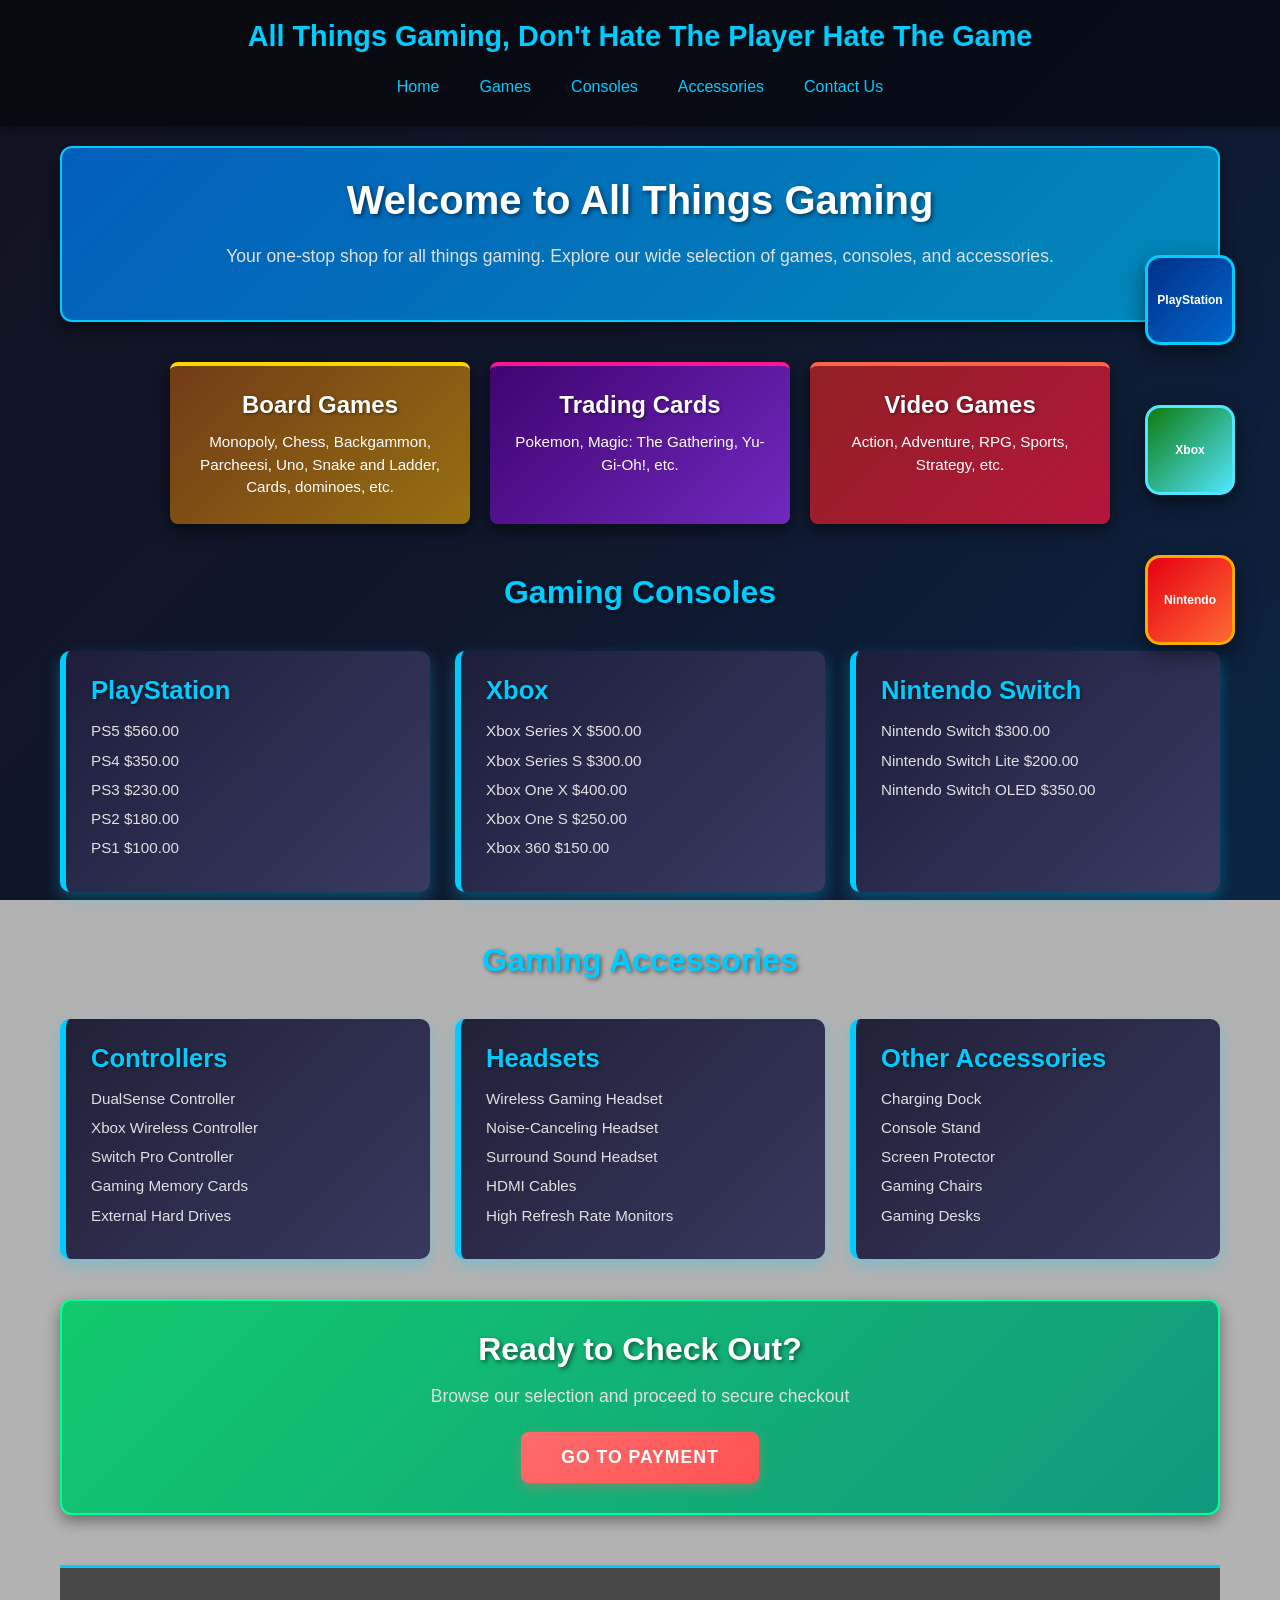
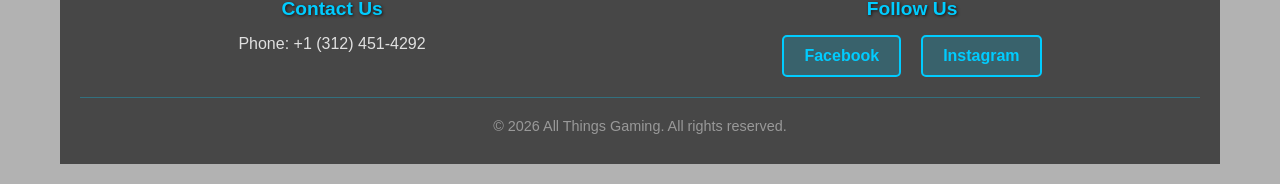
<file: index.html>
<!DOCTYPE html>
<html lang="en">
<head>
    <meta charset="UTF-8">
    <meta name="viewport" content="width=device-width, initial-scale=1.0">

<link rel="stylesheet" href="styles.css">

    <title>Gaming Store</title>
    <div class="page">
            <header class="site-header">
                  <div class="brand">
                        
                        <h1>All Things Gaming, Don't Hate The Player Hate The Game</h1>
                  </div>
                    <nav class="site-nav">
                            <ul>
                                <li><a id="nav-home" href="#">Home</a></li>
                                <li><a id="nav-games" href="#">Games</a></li>
                                <li><a id="nav-consoles" href="#">Consoles</a></li>
                                <li><a id="nav-accessories" href="#accessories">Accessories</a></li>
                                <li><a id="nav-contact" href="#contact-info">Contact Us</a></li>
                            </ul>
                    </nav>
            </header>
            <main>
            
            <section id="home" class="hero">
                    <h2>Welcome to All Things Gaming</h2>
                    <p>Your one-stop shop for all things gaming. Explore our wide selection of games, consoles, and accessories.</p>
            </section>

            <section class="category-container">
                <div class="category board-games">
                    <h3>Board Games</h3>
                    <p>Monopoly, Chess, Backgammon, Parcheesi, Uno, Snake and Ladder, Cards, dominoes, etc.</p>
                </div>

                <div class="category trading-cards">
                    <h3>Trading Cards</h3>
                    <p>Pokemon, Magic: The Gathering, Yu-Gi-Oh!, etc.</p>
                </div>

                <div class="category video-games">
                    <h3>Video Games</h3>
                    <p>Action, Adventure, RPG, Sports, Strategy, etc.</p>
                </div>
            </section>

            <section class="consoles-section">
                <h2>Gaming Consoles</h2>
                <div class="consoles-grid">
                    <div class="console" id="console-playstation">
                        <h3>PlayStation</h3>
                        <p>PS5 $560.00</p>
                        <p>PS4 $350.00</p>
                        <p>PS3 $230.00</p>
                        <p>PS2 $180.00</p>
                        <p>PS1 $100.00</p>
                    </div>
                    <div class="console" id="console-xbox">
                        <h3>Xbox</h3>
                        <p>Xbox Series X $500.00</p>
                        <p>Xbox Series S $300.00</p>
                        <p>Xbox One X $400.00</p>
                        <p>Xbox One S $250.00</p>
                        <p>Xbox 360 $150.00</p>
                    </div>
                    <div class="console" id="console-nintendo">
                        <h3>Nintendo Switch</h3>
                        <p>Nintendo Switch $300.00</p>
                        <p>Nintendo Switch Lite $200.00</p>
                        <p>Nintendo Switch OLED $350.00</p>
                    </div>
                </div>
            </section>   

            <section id="accessories" class="accessories-section">
                <h2>Gaming Accessories</h2>
                <div class="accessories-grid">
                    <div class="accessory-card">
                        <h3>Controllers</h3>
                        <p>DualSense Controller</p>
                        <p>Xbox Wireless Controller</p>
                        <p>Switch Pro Controller</p>
                        <p>Gaming Memory Cards</p>
                        <p>External Hard Drives</p>
                    </div>
                    <div class="accessory-card">
                        <h3>Headsets</h3>
                        <p>Wireless Gaming Headset</p>
                        <p>Noise-Canceling Headset</p>
                        <p>Surround Sound Headset</p>
                        <p>HDMI Cables</p>
                        <p>High Refresh Rate Monitors</p>
                    </div>
                    <div class="accessory-card">
                        <h3>Other Accessories</h3>
                        <p>Charging Dock</p>
                        <p>Console Stand</p>
                        <p>Screen Protector</p>
                        <p>Gaming Chairs</p>
                        <p>Gaming Desks</p>
                    </div>
                </div>
            </section>

            <div class="animated-consoles-container">
                <div class="console-animator">
                    <div class="floating-console playstation-box" data-console="playstation">
                        <div class="console-icon playstation-icon">
                            <span>PlayStation</span>
                        </div>
                    </div>
                    <div class="floating-console xbox-box" data-console="xbox">
                        <div class="console-icon xbox-icon">
                            <span>Xbox</span>
                        </div>
                    </div>
                    <div class="floating-console nintendo-box" data-console="nintendo">
                        <div class="console-icon nintendo-icon">
                            <span>Nintendo</span>
                        </div>
                    </div>
                </div>
            </div>

            <section class="payment-section">
                <div class="payment-container">
                    <h2>Ready to Check Out?</h2>
                    <p>Browse our selection and proceed to secure checkout</p>
                    <a href="payment.html" class="payment-button">Go to Payment</a>
                </div>
            </section>
             
            <footer id="contact-info" class="site-footer">
                <div class="footer-content">
                    <div class="footer-section">
                        <h4>Contact Us</h4>
                        <p class="phone"><a href="tel:+1-312 451 4292">Phone: +1 (312) 451-4292</a></p>
                    </div>
                    <div class="footer-section">
                        <h4>Follow Us</h4>
                        <div class="social-links">
                            <a href="https://facebook.com/allthingsgaming" target="_blank" class="social-link facebook">Facebook</a>
                            <a href="https://instagram.com/allthingsgaming" target="_blank" class="social-link instagram">Instagram</a>
                        </div>
                    </div>
                </div>
                <div class="footer-bottom">
                    <p>&copy; 2026 All Things Gaming. All rights reserved.</p>
                </div>
            </footer>
            </main>
</head>
<body>
    <script>
        document.addEventListener('DOMContentLoaded', function () {
            const homeLink = document.getElementById('nav-home');
            const gamesLink = document.getElementById('nav-games');
            const consoesLink = document.getElementById('nav-consoles');
            const accessoriesLink = document.getElementById('nav-accessories');
            const contactLink = document.getElementById('nav-contact');
            const homeSection = document.getElementById('home');
            const gamesSection = document.querySelector('.category-container');
            const consoesSection = document.querySelector('.consoles-section');
            const accessoriesSection = document.getElementById('accessories');
            const contactSection = document.getElementById('contact-info');
            const animatedConsoles = document.querySelectorAll('.floating-console');

            function showSection(activeSection) {
                [homeSection, gamesSection, consoesSection, accessoriesSection].forEach(section => {
                    if (section) section.style.display = 'none';
                });
                if (activeSection) activeSection.style.display = 'block';
                window.scrollTo({ top: 0, behavior: 'smooth' });
            }

            function filterConsole(consoleType) {
                const consoleCards = document.querySelectorAll('.console');
                consoleCards.forEach(card => {
                    card.style.display = 'none';
                });
                
                let selectedId = '';
                if (consoleType === 'playstation') selectedId = 'console-playstation';
                else if (consoleType === 'xbox') selectedId = 'console-xbox';
                else if (consoleType === 'nintendo') selectedId = 'console-nintendo';
                
                if (selectedId) {
                    const selected = document.getElementById(selectedId);
                    if (selected) selected.style.display = 'block';
                }
            }

            function showAllConsoles() {
                const consoleCards = document.querySelectorAll('.console');
                consoleCards.forEach(card => {
                    card.style.display = 'block';
                });
            }

            if (homeLink) {
                homeLink.addEventListener('click', function (event) {
                    event.preventDefault();
                    [homeSection, gamesSection, consoesSection, accessoriesSection].forEach(section => {
                        if (section) section.style.display = 'block';
                    });
                    showAllConsoles();
                    window.scrollTo({ top: 0, behavior: 'smooth' });
                });
            }

            if (gamesLink) {
                gamesLink.addEventListener('click', function (event) {
                    event.preventDefault();
                    showSection(gamesSection);
                });
            }

            if (consoesLink) {
                consoesLink.addEventListener('click', function (event) {
                    event.preventDefault();
                    showAllConsoles();
                    showSection(consoesSection);
                });
            }

            if (accessoriesLink) {
                accessoriesLink.addEventListener('click', function (event) {
                    event.preventDefault();
                    showSection(accessoriesSection);
                });
            }

            if (contactLink) {
                contactLink.addEventListener('click', function (event) {
                    event.preventDefault();
                    if (contactSection) {
                        contactSection.scrollIntoView({ behavior: 'smooth', block: 'start' });
                    }
                });
            }

            animatedConsoles.forEach(consoleElement => {
                consoleElement.addEventListener('click', function () {
                    const consoleType = this.getAttribute('data-console');
                    showSection(consoesSection);
                    filterConsole(consoleType);
                });
            });
        });
    </script>
</body>
</html>
</file>
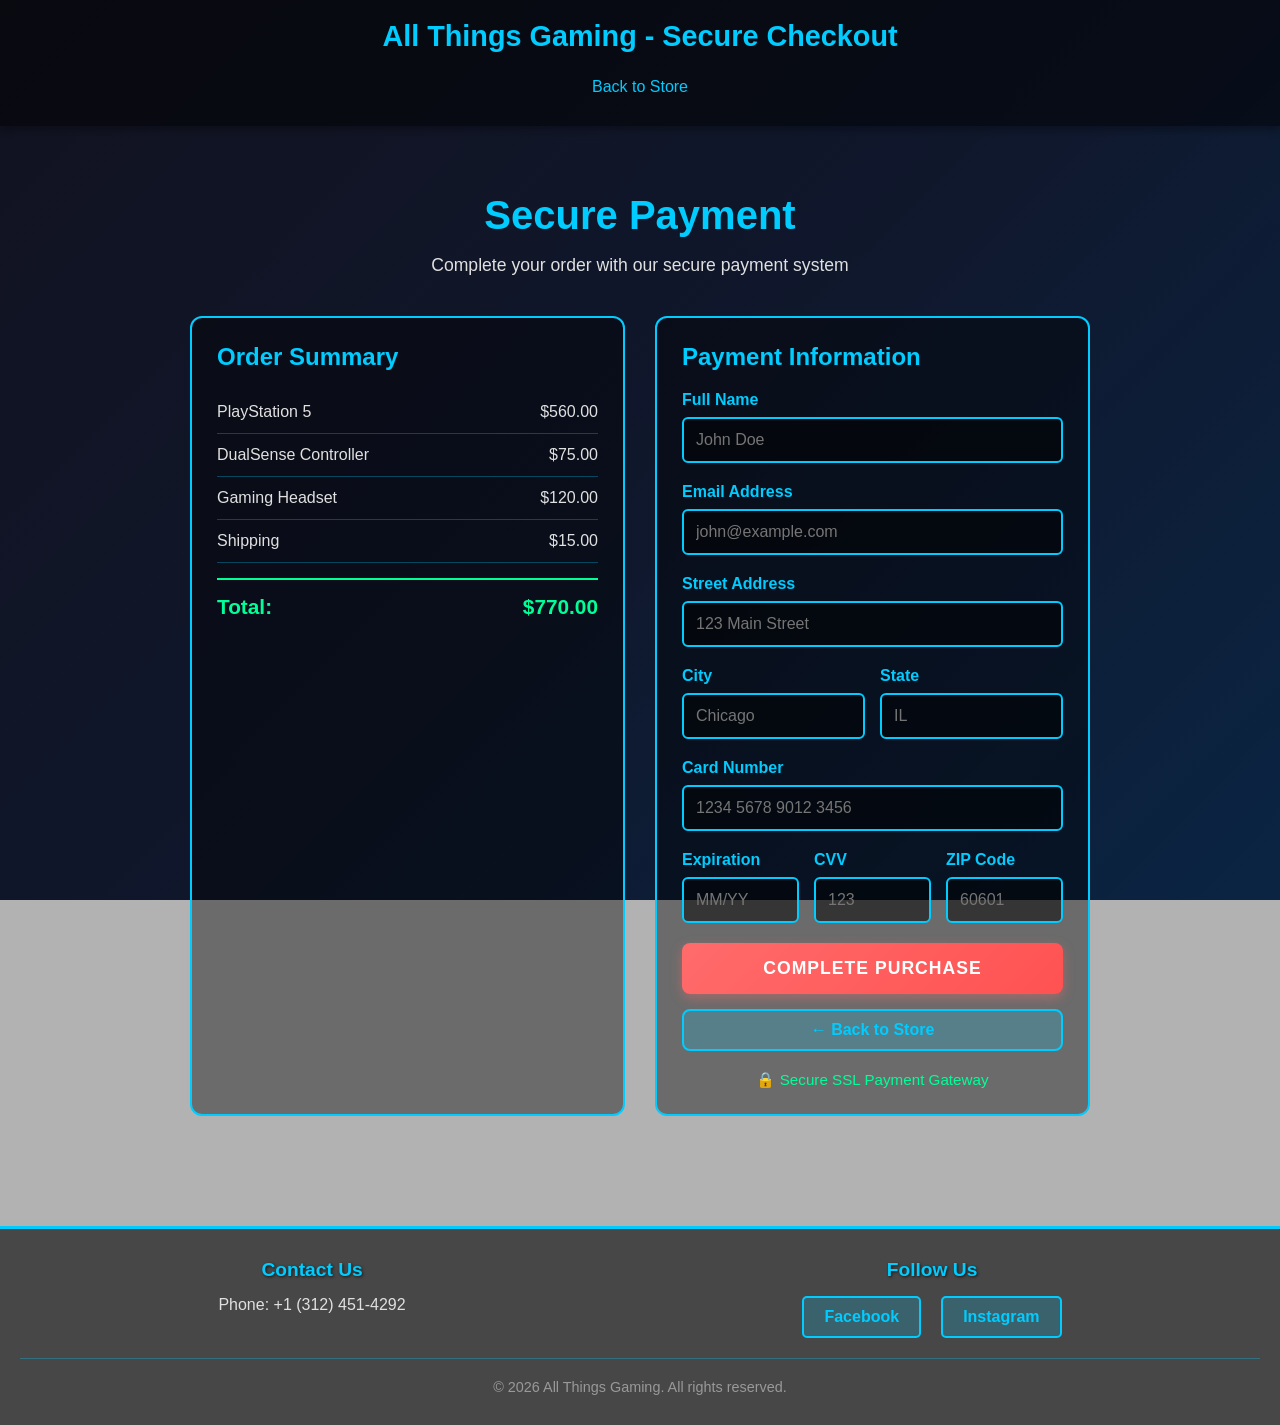
<file: payment.html>
<!DOCTYPE html>
<html lang="en">
<head>
    <meta charset="UTF-8">
    <meta name="viewport" content="width=device-width, initial-scale=1.0">
    <link rel="stylesheet" href="styles.css">
    <title>Payment - All Things Gaming</title>
    <style>
        /* Payment Page Styles */
        .payment-page {
            min-height: 100vh;
            padding: 20px;
        }

        .payment-wrapper {
            max-width: 900px;
            margin: 0 auto;
        }

        .payment-header {
            text-align: center;
            margin-bottom: 40px;
            padding-top: 20px;
        }

        .payment-header h1 {
            color: #00ccff;
            font-size: 2.5em;
            margin-bottom: 10px;
        }

        .payment-header p {
            color: #e0e0e0;
            font-size: 1.1em;
        }

        .payment-container-main {
            display: grid;
            grid-template-columns: 1fr 1fr;
            gap: 30px;
            margin-bottom: 40px;
        }

        .order-summary, .payment-form-section {
            background: rgba(0, 0, 0, 0.4);
            padding: 25px;
            border-radius: 12px;
            border: 2px solid #00ccff;
        }

        .order-summary h2, .payment-form-section h2 {
            color: #00ccff;
            font-size: 1.5em;
            margin-top: 0;
            margin-bottom: 20px;
        }

        .order-item {
            display: flex;
            justify-content: space-between;
            padding: 12px 0;
            border-bottom: 1px solid rgba(0, 204, 255, 0.3);
            color: #e0e0e0;
        }

        .order-item:last-child {
            border-bottom: none;
        }

        .order-total {
            display: flex;
            justify-content: space-between;
            padding: 15px 0;
            font-size: 1.3em;
            font-weight: bold;
            color: #00ff99;
            margin-top: 15px;
            padding-top: 15px;
            border-top: 2px solid #00ff99;
        }

        .form-group {
            margin-bottom: 20px;
        }

        .form-group label {
            display: block;
            margin-bottom: 8px;
            color: #00ccff;
            font-weight: bold;
        }

        .form-group input,
        .form-group select {
            width: 100%;
            padding: 12px;
            border: 2px solid #00ccff;
            border-radius: 6px;
            background: rgba(0, 0, 0, 0.5);
            color: #fff;
            font-size: 1em;
            transition: border-color 0.3s ease;
        }

        .form-group input:focus,
        .form-group select:focus {
            outline: none;
            border-color: #00ff99;
            box-shadow: 0 0 10px rgba(0, 255, 153, 0.5);
        }

        .form-row {
            display: grid;
            grid-template-columns: 1fr 1fr;
            gap: 15px;
        }

        .form-row-three {
            display: grid;
            grid-template-columns: 1fr 1fr 1fr;
            gap: 15px;
        }

        .checkout-button {
            width: 100%;
            padding: 15px;
            background: linear-gradient(135deg, #ff6b6b 0%, #ff5252 100%);
            color: white;
            border: none;
            border-radius: 8px;
            font-size: 1.1em;
            font-weight: bold;
            cursor: pointer;
            transition: all 0.3s ease;
            text-transform: uppercase;
            letter-spacing: 1px;
            box-shadow: 0 4px 12px rgba(255, 107, 107, 0.4);
            margin-bottom: 15px;
        }

        .checkout-button:hover {
            background: linear-gradient(135deg, #ff5252 0%, #ff3838 100%);
            transform: translateY(-3px);
            box-shadow: 0 6px 16px rgba(255, 107, 107, 0.6);
        }

        .back-button {
            width: 100%;
            padding: 10px;
            background: rgba(0, 204, 255, 0.2);
            color: #00ccff;
            border: 2px solid #00ccff;
            border-radius: 8px;
            font-size: 1em;
            font-weight: bold;
            cursor: pointer;
            transition: all 0.3s ease;
            text-decoration: none;
            display: block;
            text-align: center;
        }

        .back-button:hover {
            background: #00ccff;
            color: #1a1a2e;
        }

        .security-badge {
            text-align: center;
            margin-top: 20px;
            color: #00ff99;
            font-size: 0.95em;
        }

        .security-badge::before {
            content: "🔒 ";
        }

        @media (max-width: 768px) {
            .payment-container-main {
                grid-template-columns: 1fr;
            }

            .payment-header h1 {
                font-size: 1.8em;
            }

            .form-row, .form-row-three {
                grid-template-columns: 1fr;
            }
        }
    </style>
</head>
<body>
    <div class="page">
        <header class="site-header">
            <div class="brand">
                <h1>All Things Gaming - Secure Checkout</h1>
            </div>
            <nav class="site-nav">
                <ul>
                    <li><a href="index.html">Back to Store</a></li>
                </ul>
            </nav>
        </header>

        <main class="payment-page">
            <div class="payment-wrapper">
                <div class="payment-header">
                    <h1>Secure Payment</h1>
                    <p>Complete your order with our secure payment system</p>
                </div>

                <div class="payment-container-main">
                    <!-- Order Summary -->
                    <div class="order-summary">
                        <h2>Order Summary</h2>
                        <div class="order-item">
                            <span>PlayStation 5</span>
                            <span>$560.00</span>
                        </div>
                        <div class="order-item">
                            <span>DualSense Controller</span>
                            <span>$75.00</span>
                        </div>
                        <div class="order-item">
                            <span>Gaming Headset</span>
                            <span>$120.00</span>
                        </div>
                        <div class="order-item">
                            <span>Shipping</span>
                            <span>$15.00</span>
                        </div>
                        <div class="order-total">
                            <span>Total:</span>
                            <span>$770.00</span>
                        </div>
                    </div>

                    <!-- Payment Form -->
                    <div class="payment-form-section">
                        <h2>Payment Information</h2>
                        <form>
                            <div class="form-group">
                                <label for="fullname">Full Name</label>
                                <input type="text" id="fullname" name="fullname" required placeholder="John Doe">
                            </div>

                            <div class="form-group">
                                <label for="email">Email Address</label>
                                <input type="email" id="email" name="email" required placeholder="john@example.com">
                            </div>

                            <div class="form-group">
                                <label for="address">Street Address</label>
                                <input type="text" id="address" name="address" required placeholder="123 Main Street">
                            </div>

                            <div class="form-row">
                                <div class="form-group">
                                    <label for="city">City</label>
                                    <input type="text" id="city" name="city" required placeholder="Chicago">
                                </div>
                                <div class="form-group">
                                    <label for="state">State</label>
                                    <input type="text" id="state" name="state" required placeholder="IL">
                                </div>
                            </div>

                            <div class="form-group">
                                <label for="card">Card Number</label>
                                <input type="text" id="card" name="card" required placeholder="1234 5678 9012 3456" maxlength="19">
                            </div>

                            <div class="form-row-three">
                                <div class="form-group">
                                    <label for="expiry">Expiration</label>
                                    <input type="text" id="expiry" name="expiry" required placeholder="MM/YY" maxlength="5">
                                </div>
                                <div class="form-group">
                                    <label for="cvv">CVV</label>
                                    <input type="text" id="cvv" name="cvv" required placeholder="123" maxlength="4">
                                </div>
                                <div class="form-group">
                                    <label for="zip">ZIP Code</label>
                                    <input type="text" id="zip" name="zip" required placeholder="60601">
                                </div>
                            </div>

                            <button type="submit" class="checkout-button">Complete Purchase</button>
                            <a href="index.html" class="back-button">← Back to Store</a>
                        </form>

                        <div class="security-badge">
                            Secure SSL Payment Gateway
                        </div>
                    </div>
                </div>
            </div>
        </main>

        <footer class="site-footer">
            <div class="footer-content">
                <div class="footer-section">
                    <h4>Contact Us</h4>
                    <p class="phone"><a href="tel:+1-312 451 4292">Phone: +1 (312) 451-4292</a></p>
                </div>
                <div class="footer-section">
                    <h4>Follow Us</h4>
                    <div class="social-links">
                        <a href="https://facebook.com/allthingsgaming" target="_blank" class="social-link facebook">Facebook</a>
                        <a href="https://instagram.com/allthingsgaming" target="_blank" class="social-link instagram">Instagram</a>
                    </div>
                </div>
            </div>
            <div class="footer-bottom">
                <p>&copy; 2026 All Things Gaming. All rights reserved.</p>
            </div>
        </footer>
    </div>

    <script>
        document.addEventListener('DOMContentLoaded', function() {
            // Format card number input
            const cardInput = document.getElementById('card');
            cardInput.addEventListener('input', function(e) {
                let value = e.target.value.replace(/\s/g, '');
                let formattedValue = value.replace(/(\d{4})/g, '$1 ').trim();
                e.target.value = formattedValue;
            });

            // Format expiry date input
            const expiryInput = document.getElementById('expiry');
            expiryInput.addEventListener('input', function(e) {
                let value = e.target.value.replace(/\D/g, '');
                if (value.length >= 2) {
                    value = value.slice(0, 2) + '/' + value.slice(2, 4);
                }
                e.target.value = value;
            });

            // Handle form submission
            const form = document.querySelector('form');
            form.addEventListener('submit', function(e) {
                e.preventDefault();
                alert('Thank you for your purchase! Your order has been processed.\n\nOrder Total: $770.00\n\nYou will receive a confirmation email shortly.');
                // Reset form
                form.reset();
            });
        });
    </script>
</body>
</html>
</file>
<file: styles.css>
/* Gaming background and page styling */
body, html {
    margin: 0;
    padding: 0;
    background: linear-gradient(135deg, #1a1a2e 0%, #16213e 50%, #0f3460 100%);
    background-attachment: fixed;
    font-family: 'Arial', sans-serif;
    color: #fff;
    min-height: 100vh;
    overflow-x: hidden;
}

*, *::before, *::after {
    box-sizing: border-box;
}

.page {
    background: rgba(0, 0, 0, 0.3);
    min-height: 100vh;
    overflow-x: hidden;
}

/* Header styling */
.site-header {
    background: rgba(0, 0, 0, 0.5);
    padding: 20px;
    box-shadow: 0 4px 8px rgba(0, 0, 0, 0.3);
}

.brand h1 {
    margin: 0;
    text-align: center;
    font-size: 1.8em;
    color: #00ccff;
}

.site-nav ul {
    list-style: none;
    margin: 15px 0 0 0;
    padding: 0;
    display: flex;
    justify-content: center;
    gap: 10px;
    flex-wrap: wrap;
}

.site-nav ul li {
    margin: 0;
}

.site-nav ul li a {
    color: #00ccff;
    text-decoration: none;
    padding: 10px 15px;
    border-radius: 5px;
    transition: background 0.3s ease;
    display: inline-block;
}

.site-nav ul li a:hover {
    background: rgba(0, 204, 255, 0.3);
}

main {
    padding: 20px;
    max-width: 1200px;
    margin: 0 auto;
    width: 100%;
}

/* Hero section styling */
.hero {
    padding: 30px;
    background: linear-gradient(135deg, rgba(0, 102, 204, 0.9) 0%, rgba(0, 150, 200, 0.9) 100%);
    border-radius: 12px;
    box-shadow: 0 6px 15px rgba(0, 0, 0, 0.4);
    text-align: center;
    border: 2px solid #00ccff;
    margin-bottom: 40px;
}

.hero h2 {
    margin-top: 0;
    color: #fff;
    font-size: 2.5em;
    text-shadow: 2px 2px 4px rgba(0, 0, 0, 0.5);
    margin-bottom: 15px;
}

.hero p {
    color: #e0e0e0;
    line-height: 1.8;
    font-size: 1.1em;
}

/* Category container styling */
.category-container {
    display: flex;
    flex-direction: row;
    flex-wrap: wrap;
    gap: 20px;
    margin: 40px 0;
    justify-content: center;
}

.category {
    flex: 1;
    min-width: 250px;
    max-width: 300px;
    padding: 25px;
    border-radius: 8px;
    box-shadow: 0 6px 15px rgba(0, 0, 0, 0.5);
    text-align: center;
    border-top: 4px solid;
    transition: transform 0.3s ease, box-shadow 0.3s ease;
}

.category:hover {
    transform: translateY(-5px);
    box-shadow: 0 10px 20px rgba(0, 0, 0, 0.6);
}

.board-games {
    background: linear-gradient(135deg, rgba(139, 69, 19, 0.8) 0%, rgba(184, 134, 11, 0.8) 100%);
    border-color: #ffd700;
}

.trading-cards {
    background: linear-gradient(135deg, rgba(75, 0, 130, 0.8) 0%, rgba(138, 43, 226, 0.8) 100%);
    border-color: #ff1493;
}

.video-games {
    background: linear-gradient(135deg, rgba(178, 34, 34, 0.8) 0%, rgba(220, 20, 60, 0.8) 100%);
    border-color: #ff6347;
}

.category h3 {
    margin: 0 0 12px 0;
    font-size: 1.5em;
    text-shadow: 1px 1px 3px rgba(0, 0, 0, 0.5);
}

.category p {
    margin: 0;
    line-height: 1.5;
    font-size: 0.95em;
}

/* Consoles section styling */
.consoles-section {
    margin-top: 50px;
}

.consoles-section h2 {
    text-align: center;
    font-size: 2em;
    color: #00ccff;
    text-shadow: 2px 2px 4px rgba(0, 0, 0, 0.5);
    margin-bottom: 40px;
}

.consoles-grid {
    display: grid;
    grid-template-columns: repeat(auto-fit, minmax(280px, 1fr));
    gap: 25px;
}

/* Console card styling */
.console {
    padding: 25px;
    background: linear-gradient(135deg, rgba(30, 30, 60, 0.95) 0%, rgba(60, 60, 100, 0.95) 100%);
    border-left: 6px solid #00ccff;
    border-radius: 10px;
    box-shadow: 0 6px 15px rgba(0, 204, 255, 0.3);
    transition: transform 0.3s ease, box-shadow 0.3s ease;
}

.console:hover {
    transform: scale(1.05);
    box-shadow: 0 12px 30px rgba(0, 204, 255, 0.5);
}

.console h3 {
    margin: 0 0 15px 0;
    color: #00ccff;
    font-size: 1.6em;
    text-shadow: 1px 1px 3px rgba(0, 0, 0, 0.7);
}

.console p {
    margin: 8px 0;
    color: #e0e0e0;
    font-size: 0.95em;
    line-height: 1.4;
}

/* Accessories section styling */
.accessories-section {
    margin-top: 50px;
}

.accessories-section h2 {
    text-align: center;
    font-size: 2em;
    color: #00ccff;
    text-shadow: 2px 2px 4px rgba(0, 0, 0, 0.5);
    margin-bottom: 40px;
}

.accessories-grid {
    display: grid;
    grid-template-columns: repeat(auto-fit, minmax(280px, 1fr));
    gap: 25px;
}

.accessory-card {
    padding: 25px;
    background: linear-gradient(135deg, rgba(25, 25, 50, 0.95) 0%, rgba(50, 50, 90, 0.95) 100%);
    border-left: 6px solid #00ccff;
    border-radius: 10px;
    box-shadow: 0 6px 15px rgba(0, 204, 255, 0.3);
    transition: transform 0.3s ease, box-shadow 0.3s ease;
}

.accessory-card:hover {
    transform: scale(1.05);
    box-shadow: 0 12px 30px rgba(0, 204, 255, 0.5);
}

.accessory-card h3 {
    margin: 0 0 15px 0;
    color: #00ccff;
    font-size: 1.6em;
    text-shadow: 1px 1px 3px rgba(0, 0, 0, 0.7);
}

.accessory-card p {
    margin: 8px 0;
    color: #e0e0e0;
    font-size: 0.95em;
    line-height: 1.4;
}

/* Footer styling */
.site-footer {
    background: rgba(0, 0, 0, 0.6);
    border-top: 3px solid #00ccff;
    margin-top: 50px;
    padding: 30px 20px;
}

.footer-content {
    max-width: 1200px;
    margin: 0 auto;
    display: flex;
    flex-direction: row;
    gap: 40px;
    justify-content: space-around;
    text-align: center;
}

.footer-section h4 {
    color: #00ccff;
    margin: 0 0 15px 0;
    font-size: 1.2em;
    text-shadow: 1px 1px 3px rgba(0, 0, 0, 0.7);
}

.phone {
    margin: 0;
}

.phone a {
    color: #e0e0e0;
    text-decoration: none;
    transition: color 0.3s ease;
}

.phone a:hover {
    color: #00ccff;
}

.social-links {
    display: flex;
    gap: 20px;
    justify-content: center;
    flex-wrap: wrap;
}

.social-link {
    display: inline-block;
    padding: 10px 20px;
    background: rgba(0, 204, 255, 0.2);
    border: 2px solid #00ccff;
    border-radius: 5px;
    color: #00ccff;
    text-decoration: none;
    transition: all 0.3s ease;
    font-weight: bold;
}

.social-link:hover {
    background: rgba(0, 204, 255, 0.4);
    transform: translateY(-3px);
}

.facebook:hover {
    background: rgba(59, 89, 152, 0.6);
    border-color: #3b5998;
    color: #fff;
}

.instagram:hover {
    background: rgba(217, 51, 58, 0.6);
    border-color: #d93a3a;
    color: #fff;
}

.footer-bottom {
    text-align: center;
    margin-top: 20px;
    padding-top: 20px;
    border-top: 1px solid rgba(0, 204, 255, 0.3);
    color: #999;
    font-size: 0.9em;
}

.footer-bottom p {
    margin: 0;
}

/* Animated Consoles Container */
.animated-consoles-container {
    position: fixed;
    right: 20px;
    top: 50%;
    transform: translateY(-50%);
    z-index: 100;
    pointer-events: none;
}

.console-animator {
    position: relative;
    width: 120px;
    height: 400px;
}

.floating-console {
    position: absolute;
    width: 100px;
    height: 100px;
    display: flex;
    align-items: center;
    justify-content: center;
    pointer-events: auto;
}

.console-icon {
    width: 90px;
    height: 90px;
    border-radius: 15px;
    display: flex;
    align-items: center;
    justify-content: center;
    font-weight: bold;
    font-size: 0.75em;
    color: #fff;
    text-align: center;
    box-shadow: 0 8px 20px rgba(0, 0, 0, 0.5);
    transition: all 0.3s ease;
    cursor: pointer;
    padding: 8px;
}

.console-icon:hover {
    transform: scale(1.1);
    box-shadow: 0 12px 30px rgba(0, 204, 255, 0.6);
}

/* PlayStation Styling */
.playstation-icon {
    background: linear-gradient(135deg, #003087 0%, #0066cc 100%);
    border: 3px solid #00ccff;
}

.playstation-box {
    top: 0;
    animation: float-up 3s ease-in-out infinite;
}

/* Xbox Styling */
.xbox-icon {
    background: linear-gradient(135deg, #107c10 0%, #50e6ff 100%);
    border: 3px solid #50e6ff;
}

.xbox-box {
    top: 150px;
    animation: float-down 3s ease-in-out infinite;
}

/* Nintendo Styling */
.nintendo-icon {
    background: linear-gradient(135deg, #e60012 0%, #ff6b35 100%);
    border: 3px solid #ffaa00;
}

.nintendo-box {
    top: 300px;
    animation: float-up 3.5s ease-in-out infinite;
}

/* Floating Animations */
@keyframes float-up {
    0%, 100% {
        transform: translateY(0px);
    }
    50% {
        transform: translateY(-20px);
    }
}

@keyframes float-down {
    0%, 100% {
        transform: translateY(0px);
    }
    50% {
        transform: translateY(20px);
    }
}

/* Glow Animation */
@keyframes glow {
    0%, 100% {
        box-shadow: 0 8px 20px rgba(0, 204, 255, 0.3);
    }
    50% {
        box-shadow: 0 12px 30px rgba(0, 204, 255, 0.6);
    }
}

.console-icon {
    animation: glow 2s ease-in-out infinite;
}

/* Responsive - Hide on tablets and mobile */
@media (max-width: 1023px) {
    .animated-consoles-container {
        display: none;
    }
}

/* Responsive Design - Desktop (1024px and above) */
@media (min-width: 1024px) {
    .site-header {
        padding: 20px;
    }

    .brand h1 {
        font-size: 1.8em;
    }

    .site-nav ul {
        gap: 10px;
    }

    .site-nav ul li a {
        padding: 10px 15px;
        font-size: 1em;
    }

    main {
        padding: 20px;
    }

    .hero {
        padding: 30px;
        border-radius: 12px;
    }

    .hero h2 {
        font-size: 2.5em;
        margin-bottom: 15px;
    }

    .hero p {
        font-size: 1.1em;
        line-height: 1.8;
    }

    .category-container {
        flex-direction: row;
        flex-wrap: wrap;
        gap: 20px;
        margin: 40px 0;
    }

    .category {
        flex: 1;
        min-width: 250px;
        max-width: 300px;
        padding: 25px;
    }

    .category h3 {
        font-size: 1.5em;
    }

    .category p {
        font-size: 0.95em;
    }

    .consoles-section {
        margin-top: 50px;
    }

    .consoles-section h2 {
        font-size: 2em;
        margin-bottom: 40px;
    }

    .consoles-grid {
        grid-template-columns: repeat(auto-fit, minmax(280px, 1fr));
        gap: 25px;
    }

    .console {
        padding: 25px;
        border-radius: 10px;
    }

    .console:hover {
        transform: scale(1.05);
        box-shadow: 0 12px 30px rgba(0, 204, 255, 0.5);
    }

    .console h3 {
        font-size: 1.6em;
    }

    .console p {
        font-size: 0.95em;
    }

    .accessories-section {
        margin-top: 50px;
    }

    .accessories-section h2 {
        font-size: 2em;
        margin-bottom: 40px;
    }

    .accessories-grid {
        grid-template-columns: repeat(auto-fit, minmax(280px, 1fr));
        gap: 25px;
    }

    .accessory-card {
        padding: 25px;
        border-radius: 10px;
    }

    .accessory-card h3 {
        font-size: 1.6em;
    }

    .accessory-card p {
        font-size: 0.95em;
    }
}

/* Responsive Design - Tablet (481px to 768px) */
@media (min-width: 481px) and (max-width: 768px) {
    .site-header {
        padding: 14px;
    }

    .brand h1 {
        font-size: 1.4em;
    }

    .site-nav ul {
        gap: 8px;
    }

    .site-nav ul li a {
        padding: 8px 12px;
        font-size: 0.95em;
    }

    main {
        padding: 14px;
    }

    .hero {
        padding: 24px;
        border-radius: 10px;
        margin-bottom: 28px;
    }

    .hero h2 {
        font-size: 1.9em;
        margin-bottom: 10px;
    }

    .hero p {
        font-size: 1em;
        line-height: 1.6;
    }

    .category-container {
        gap: 14px;
        margin: 26px 0;
    }

    .category {
        min-width: 220px;
        max-width: 100%;
        padding: 18px;
    }

    .category h3 {
        font-size: 1.3em;
    }

    .category p {
        font-size: 0.9em;
    }

    .consoles-section {
        margin-top: 34px;
    }

    .consoles-section h2 {
        font-size: 1.7em;
        margin-bottom: 24px;
    }

    .consoles-grid {
        grid-template-columns: repeat(auto-fit, minmax(240px, 1fr));
        gap: 16px;
    }

    .console {
        padding: 18px;
        border-radius: 8px;
    }

    .console h3 {
        font-size: 1.3em;
    }

    .console p {
        font-size: 0.9em;
    }

    .accessories-section {
        margin-top: 34px;
    }

    .accessories-section h2 {
        font-size: 1.7em;
        margin-bottom: 24px;
    }

    .accessories-grid {
        grid-template-columns: repeat(auto-fit, minmax(240px, 1fr));
        gap: 16px;
    }

    .accessory-card {
        padding: 18px;
        border-radius: 8px;
    }

    .accessory-card h3 {
        font-size: 1.3em;
    }

    .accessory-card p {
        font-size: 0.9em;
    }

    .site-footer {
        margin-top: 34px;
        padding: 24px 14px;
    }

    .footer-content {
        flex-direction: column;
        gap: 22px;
    }
}

/* Responsive Design - Mobile (480px and below) */
@media (max-width: 480px) {
    body, html {
        font-size: 14px;
    }

    .site-header {
        padding: 10px;
    }

    .brand h1 {
        font-size: 1.2em;
        margin: 0;
    }

    .site-nav ul {
        flex-direction: column;
        gap: 0;
        margin-top: 10px;
    }

    .site-nav ul li {
        margin: 0;
        width: 100%;
    }

    .site-nav ul li a {
        display: block;
        text-align: center;
        padding: 10px;
        font-size: 0.9em;
    }

    main {
        padding: 10px;
    }

    .hero {
        padding: 20px;
    }

    .hero h2 {
        font-size: 1.5em;
    }

    .hero p {
        font-size: 0.9em;
        line-height: 1.5;
    }

    .category-container {
        gap: 10px;
        margin: 20px 0;
    }

    .category {
        padding: 15px;
        border-radius: 8px;
    }

    .category h3 {
        font-size: 1.1em;
    }

    .category p {
        font-size: 0.85em;
    }

    .consoles-section {
        margin-top: 30px;
    }

    .consoles-section h2 {
        font-size: 1.3em;
        margin-bottom: 20px;
    }

    .consoles-grid {
        gap: 15px;
    }

    .console {
        padding: 15px;
    }

    .console h3 {
        font-size: 1.2em;
        margin-bottom: 10px;
    }

    .console p {
        font-size: 0.85em;
        margin: 5px 0;
    }

    .accessories-section {
        margin-top: 30px;
    }

    .accessories-section h2 {
        font-size: 1.3em;
        margin-bottom: 20px;
    }

    .accessories-grid {
        gap: 15px;
    }

    .accessory-card {
        padding: 15px;
    }

    .accessory-card h3 {
        font-size: 1.2em;
        margin-bottom: 10px;
    }

    .accessory-card p {
        font-size: 0.85em;
        margin: 5px 0;
    }

    .site-footer {
        margin-top: 30px;
        padding: 20px 15px;
    }

    .footer-content {
        flex-direction: column;
        gap: 20px;
    }

    .footer-section h4 {
        font-size: 1em;
        margin-bottom: 10px;
    }

    .social-links {
        gap: 10px;
    }

    .social-link {
        padding: 8px 15px;
        font-size: 0.9em;
    }

    .payment-button {
        padding: 12px 30px;
        font-size: 0.95em;
    }
}

/* Payment Section Styling */
.payment-section {
    margin: 40px 0;
    padding: 30px;
    background: linear-gradient(135deg, rgba(0, 204, 102, 0.9) 0%, rgba(0, 150, 120, 0.9) 100%);
    border-radius: 12px;
    box-shadow: 0 6px 15px rgba(0, 0, 0, 0.4);
    text-align: center;
    border: 2px solid #00ff99;
}

.payment-container {
    max-width: 600px;
    margin: 0 auto;
}

.payment-section h2 {
    margin-top: 0;
    color: #fff;
    font-size: 2em;
    text-shadow: 2px 2px 4px rgba(0, 0, 0, 0.5);
    margin-bottom: 15px;
}

.payment-section p {
    color: #e0e0e0;
    font-size: 1.1em;
    margin-bottom: 25px;
}

.payment-button {
    display: inline-block;
    padding: 15px 40px;
    background: linear-gradient(135deg, #ff6b6b 0%, #ff5252 100%);
    color: white;
    text-decoration: none;
    border-radius: 8px;
    font-size: 1.1em;
    font-weight: bold;
    transition: all 0.3s ease;
    border: none;
    cursor: pointer;
    box-shadow: 0 4px 12px rgba(255, 107, 107, 0.4);
    text-transform: uppercase;
    letter-spacing: 1px;
}

.payment-button:hover {
    background: linear-gradient(135deg, #ff5252 0%, #ff3838 100%);
    transform: translateY(-3px);
    box-shadow: 0 6px 16px rgba(255, 107, 107, 0.6);
}

.payment-button:active {
    transform: translateY(-1px);
    box-shadow: 0 3px 8px rgba(255, 107, 107, 0.4);
</file>
